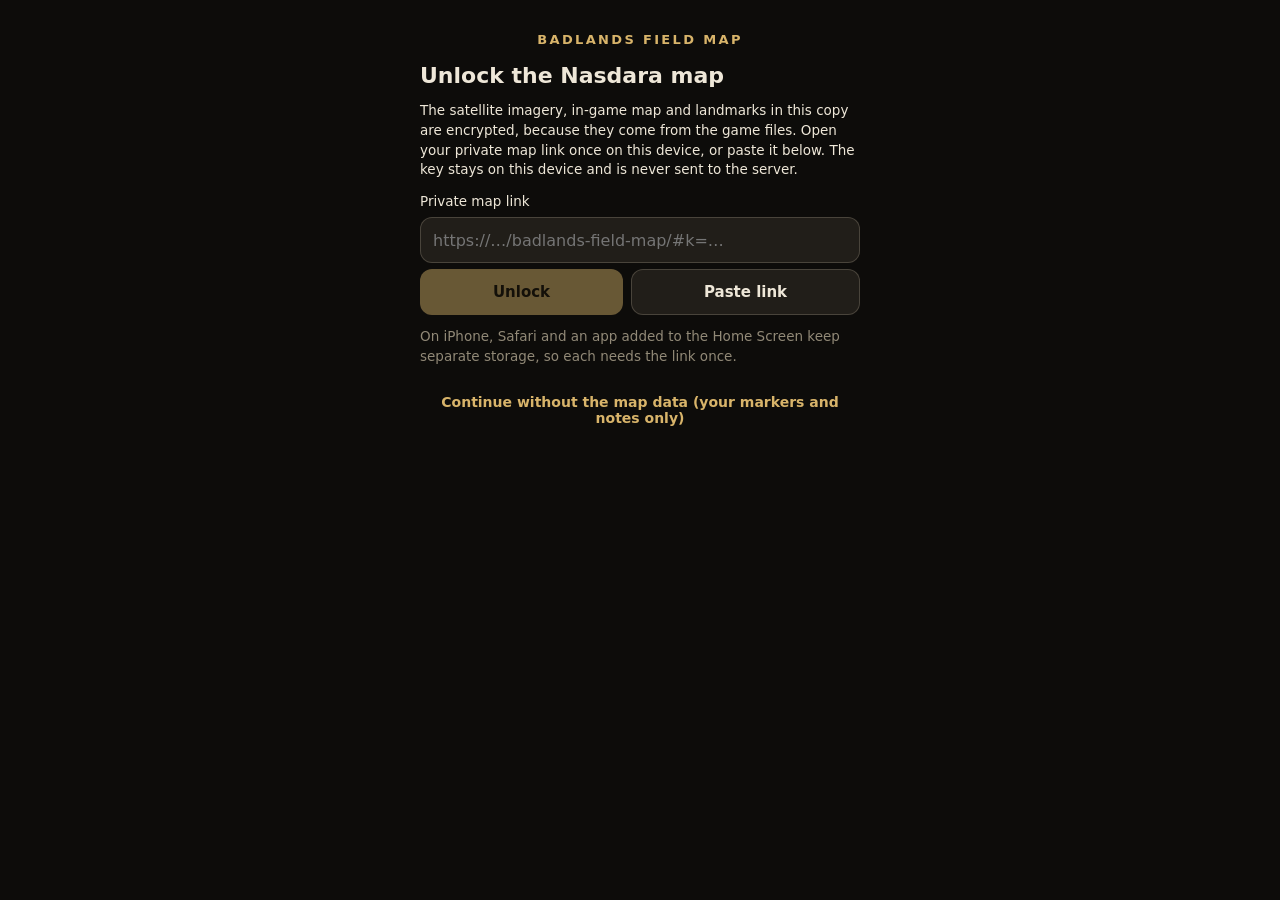
<file: badlands-field-map/index.html>
<!doctype html>
<html lang="en">
  <head>
    <meta charset="utf-8" />
    <meta name="viewport" content="width=device-width, initial-scale=1, viewport-fit=cover" />
    <meta name="color-scheme" content="dark" />
    <meta name="theme-color" content="#0d0c0a" />
    <meta name="description" content="Offline companion map for DayZ’s Nasdara terrain (Badlands). Unofficial fan tool." />
    <meta name="apple-mobile-web-app-capable" content="yes" />
    <meta name="mobile-web-app-capable" content="yes" />
    <meta name="apple-mobile-web-app-status-bar-style" content="black-translucent" />
    <meta name="apple-mobile-web-app-title" content="Field Map" />
    <link rel="manifest" href="./manifest.webmanifest" />
    <link rel="icon" type="image/png" href="./icons/favicon-64.png" />
    <link rel="apple-touch-icon" href="./icons/apple-touch-icon.png" />
    <title>Badlands Field Map</title>
    <script type="module" crossorigin src="./assets/index-CAaChaJO.js"></script>
    <link rel="stylesheet" crossorigin href="./assets/index-E78-S9Fx.css">
  </head>
  <body>
    <div id="app"></div>
    <noscript>Badlands Field Map needs JavaScript.</noscript>
  </body>
</html>
</file>
<file: badlands-field-map/assets/index-E78-S9Fx.css>
:root,:host{--ol-background-color: white;--ol-accent-background-color: #F5F5F5;--ol-subtle-background-color: rgba(128, 128, 128, .25);--ol-partial-background-color: rgba(255, 255, 255, .75);--ol-foreground-color: #333333;--ol-subtle-foreground-color: #666666;--ol-brand-color: #00AAFF}.ol-box{box-sizing:border-box;border-radius:2px;border:1.5px solid var(--ol-background-color);background-color:var(--ol-partial-background-color)}.ol-mouse-position{top:8px;right:8px;position:absolute}.ol-scale-line{background:var(--ol-partial-background-color);border-radius:4px;bottom:8px;left:8px;padding:2px;position:absolute}.ol-scale-line-inner{border:1px solid var(--ol-subtle-foreground-color);border-top:none;color:var(--ol-foreground-color);font-size:10px;text-align:center;margin:1px;will-change:contents,width;transition:all .25s}.ol-scale-bar{position:absolute;bottom:8px;left:8px}.ol-scale-bar-inner{display:flex}.ol-scale-step-marker{width:1px;height:15px;background-color:var(--ol-foreground-color);float:right;z-index:10}.ol-scale-step-text{position:absolute;bottom:-5px;font-size:10px;z-index:11;color:var(--ol-foreground-color);text-shadow:-1.5px 0 var(--ol-partial-background-color),0 1.5px var(--ol-partial-background-color),1.5px 0 var(--ol-partial-background-color),0 -1.5px var(--ol-partial-background-color)}.ol-scale-text{position:absolute;font-size:12px;text-align:center;bottom:25px;color:var(--ol-foreground-color);text-shadow:-1.5px 0 var(--ol-partial-background-color),0 1.5px var(--ol-partial-background-color),1.5px 0 var(--ol-partial-background-color),0 -1.5px var(--ol-partial-background-color)}.ol-scale-singlebar{position:relative;height:10px;z-index:9;box-sizing:border-box;border:1px solid var(--ol-foreground-color)}.ol-scale-singlebar-even{background-color:var(--ol-subtle-foreground-color)}.ol-scale-singlebar-odd{background-color:var(--ol-background-color)}.ol-unsupported{display:none}.ol-viewport,.ol-unselectable{-webkit-touch-callout:none;-webkit-user-select:none;-moz-user-select:none;user-select:none;-webkit-tap-highlight-color:transparent}.ol-viewport canvas{all:unset;overflow:hidden}.ol-viewport{touch-action:pan-x pan-y}.ol-selectable{-webkit-touch-callout:default;-webkit-user-select:text;-moz-user-select:text;user-select:text}.ol-grabbing{cursor:-webkit-grabbing;cursor:-moz-grabbing;cursor:grabbing}.ol-grab{cursor:move;cursor:-webkit-grab;cursor:-moz-grab;cursor:grab}.ol-control{position:absolute;background-color:var(--ol-subtle-background-color);border-radius:4px}.ol-zoom{top:.5em;left:.5em}.ol-rotate{top:.5em;right:.5em;transition:opacity .25s linear,visibility 0s linear}.ol-rotate.ol-hidden{opacity:0;visibility:hidden;transition:opacity .25s linear,visibility 0s linear .25s}.ol-zoom-extent{top:4.643em;left:.5em}.ol-full-screen{right:.5em;top:.5em}.ol-control button{display:block;margin:1px;padding:0;color:var(--ol-subtle-foreground-color);font-weight:700;text-decoration:none;font-size:inherit;text-align:center;height:1.375em;width:1.375em;line-height:.4em;background-color:var(--ol-background-color);border:none;border-radius:2px}.ol-control button::-moz-focus-inner{border:none;padding:0}.ol-zoom-extent button{line-height:1.4em}.ol-compass{display:block;font-weight:400;will-change:transform}.ol-touch .ol-control button{font-size:1.5em}.ol-touch .ol-zoom-extent{top:5.5em}.ol-control button:hover,.ol-control button:focus{text-decoration:none;outline:1px solid var(--ol-subtle-foreground-color);color:var(--ol-foreground-color)}.ol-zoom .ol-zoom-in{border-radius:2px 2px 0 0}.ol-zoom .ol-zoom-out{border-radius:0 0 2px 2px}.ol-attribution{text-align:right;bottom:.5em;right:.5em;max-width:calc(100% - 1.3em);display:flex;flex-flow:row-reverse;align-items:center}.ol-attribution a{color:var(--ol-subtle-foreground-color);text-decoration:none}.ol-attribution ul{margin:0;padding:1px .5em;color:var(--ol-foreground-color);text-shadow:0 0 2px var(--ol-background-color);font-size:12px}.ol-attribution li{display:inline;list-style:none}.ol-attribution li:not(:last-child):after{content:" "}.ol-attribution img{max-height:2em;max-width:inherit;vertical-align:middle}.ol-attribution button{flex-shrink:0}.ol-attribution.ol-collapsed ul{display:none}.ol-attribution:not(.ol-collapsed){background:var(--ol-partial-background-color)}.ol-attribution.ol-uncollapsible{bottom:0;right:0;border-radius:4px 0 0}.ol-attribution.ol-uncollapsible img{margin-top:-.2em;max-height:1.6em}.ol-attribution.ol-uncollapsible button{display:none}.ol-zoomslider{top:4.5em;left:.5em;height:200px}.ol-zoomslider button{position:relative;height:10px}.ol-touch .ol-zoomslider{top:5.5em}.ol-overviewmap{left:.5em;bottom:.5em}.ol-overviewmap.ol-uncollapsible{bottom:0;left:0;border-radius:0 4px 0 0}.ol-overviewmap .ol-overviewmap-map,.ol-overviewmap button{display:block}.ol-overviewmap .ol-overviewmap-map{border:1px solid var(--ol-subtle-foreground-color);height:150px;width:150px}.ol-overviewmap:not(.ol-collapsed) button{bottom:0;left:0;position:absolute}.ol-overviewmap.ol-collapsed .ol-overviewmap-map,.ol-overviewmap.ol-uncollapsible button{display:none}.ol-overviewmap:not(.ol-collapsed){background:var(--ol-subtle-background-color)}.ol-overviewmap-box{border:1.5px dotted var(--ol-subtle-foreground-color)}.ol-overviewmap .ol-overviewmap-box:hover{cursor:move}.ol-overviewmap .ol-viewport:hover{cursor:pointer}:root{color-scheme:dark;--bg: #0d0c0a;--map-land: #1f1c17;--surface: #181613;--surface-2: #211e19;--surface-3: #2b2721;--line: rgba(232, 220, 196, .1);--line-2: rgba(232, 220, 196, .2);--text: #eee7d8;--text-2: #bab09d;--text-3: #918977;--accent: #d8b46a;--accent-ink: #1b1508;--accent-soft: rgba(216, 180, 106, .15);--ok: #7bc58c;--warn: #e3c14e;--bad: #e5715f;--font-ui: -apple-system, BlinkMacSystemFont, "SF Pro Text", system-ui, "Segoe UI", Roboto, sans-serif;--font-mono: ui-monospace, "SF Mono", SFMono-Regular, Menlo, Consolas, monospace;--radius: 14px;--tap: 48px;--sat: env(safe-area-inset-top, 0px);--sab: env(safe-area-inset-bottom, 0px);--sal: env(safe-area-inset-left, 0px);--sar: env(safe-area-inset-right, 0px);--peek: 210px;--kb: 0px;--vvh: 100dvh;--pad-top: calc(var(--sat) + 58px);--pad-bottom: calc(var(--peek) + var(--sab));--pad-left: 0px;--label-scale: 1}*{box-sizing:border-box}html,body,#app{height:100%;margin:0;background:var(--bg);color:var(--text);font-family:var(--font-ui);font-size:16px;-webkit-text-size-adjust:100%;-webkit-tap-highlight-color:transparent}body{position:fixed;inset:0;overflow:hidden;overscroll-behavior:none}button,input,select,textarea{font:inherit;color:inherit}button{cursor:pointer}button,a,input,select,textarea,label,summary{touch-action:manipulation}:focus-visible{outline:2px solid var(--accent);outline-offset:2px}[hidden]{display:none!important}.mono{font-family:var(--font-mono);font-variant-numeric:tabular-nums}.sr-only{position:absolute;width:1px;height:1px;overflow:hidden;clip:rect(0 0 0 0);white-space:nowrap}.map{position:absolute;inset:0;background:var(--bg);-webkit-touch-callout:none;-webkit-user-select:none;user-select:none;touch-action:none}.map .ol-viewport{touch-action:none}.grid-canvas{position:absolute;inset:0;pointer-events:none;z-index:1}.ol-scale-line{position:static;background:#12100dcc;border-radius:8px;padding:4px 8px 5px;backdrop-filter:blur(6px);-webkit-backdrop-filter:blur(6px)}.ol-scale-line-inner{border:2px solid #e8dcc4;border-top:none;color:#e8dcc4;font:600 11px var(--font-mono);text-align:center}.scale-wrap{position:absolute;left:calc(var(--pad-left) + var(--sal) + 10px);bottom:calc(var(--pad-bottom) + 12px + var(--kb));z-index:3}.crosshair{position:absolute;left:calc(var(--pad-left) + (100% - var(--pad-left)) / 2);top:calc(var(--pad-top) + (100% - var(--pad-top) - var(--pad-bottom)) / 2);width:0;height:0;z-index:3;pointer-events:none}.crosshair svg{position:absolute;left:-15px;top:-15px;filter:drop-shadow(0 0 1.5px rgba(0,0,0,.9))}.readout{position:absolute;top:20px;left:50%;transform:translate(-50%);pointer-events:auto;display:flex;gap:6px;align-items:center;white-space:nowrap;padding:5px 10px;border-radius:999px;border:1px solid var(--line-2);background:#12100ddb;backdrop-filter:blur(8px);-webkit-backdrop-filter:blur(8px);font:600 12.5px var(--font-mono);color:var(--text);min-height:36px}.readout .sep{color:var(--text-3)}.readout .unv{color:var(--warn);font-family:var(--font-ui);font-size:11px;font-weight:600}.topbar{position:absolute;top:calc(var(--sat) + 8px);left:calc(var(--pad-left) + var(--sal) + 10px);right:calc(var(--sar) + 10px);display:flex;gap:8px;align-items:center;z-index:5;pointer-events:none}.topbar>*{pointer-events:auto}.chip-btn{display:inline-flex;align-items:center;gap:7px;min-height:40px;padding:0 13px;border-radius:999px;border:1px solid var(--line-2);background:#181613e0;backdrop-filter:blur(10px);-webkit-backdrop-filter:blur(10px);font-size:14px;font-weight:600;max-width:52vw}.chip-btn .txt{overflow:hidden;text-overflow:ellipsis;white-space:nowrap}.dot{width:8px;height:8px;border-radius:50%;background:var(--accent);flex:none}.dot.warn{background:var(--warn)}.dot.bad{background:var(--bad)}.dot.ok{background:var(--ok)}.spacer{flex:1}.north{width:40px;height:40px;border-radius:50%;border:1px solid var(--line-2);background:#181613e0;display:grid;place-items:center;font:800 11px var(--font-ui);color:var(--text);backdrop-filter:blur(10px);-webkit-backdrop-filter:blur(10px)}.fabs{position:absolute;right:calc(var(--sar) + 10px);bottom:calc(var(--pad-bottom) + 14px + var(--kb));display:flex;flex-direction:column;gap:10px;z-index:5}.fab{width:52px;height:52px;border-radius:16px;border:1px solid var(--line-2);background:#1a1814eb;backdrop-filter:blur(10px);-webkit-backdrop-filter:blur(10px);display:grid;place-items:center;color:var(--text);box-shadow:0 6px 18px #00000059}.fab.primary{background:var(--accent);color:var(--accent-ink);border-color:transparent}.fab.on{border-color:var(--accent);color:var(--accent)}.fab:active{transform:scale(.96)}.modebar{position:absolute;left:calc(var(--pad-left) + var(--sal) + 10px);right:calc(var(--sar) + 72px);bottom:calc(var(--pad-bottom) + 14px + var(--kb));z-index:6;display:flex;gap:8px;flex-wrap:wrap}.sheet{position:absolute;left:0;right:0;bottom:var(--kb);z-index:10;background:var(--surface);border-top-left-radius:20px;border-top-right-radius:20px;border:1px solid var(--line);border-bottom:none;box-shadow:0 -10px 30px #00000073;display:flex;flex-direction:column;height:calc(var(--peek) + var(--sab));transition:height .24s cubic-bezier(.2,.8,.2,1);padding-left:var(--sal);padding-right:var(--sar);overscroll-behavior:contain;touch-action:pan-y}.sheet.half{height:min(calc(var(--vvh) * .56),calc(var(--vvh) - var(--sat) - 70px))}.sheet.full{height:calc(var(--vvh) - var(--sat) - 8px)}.sheet.dragging{transition:none}.sheet-grip{flex:none;width:100%;height:36px;padding:0;border:0;background:transparent;display:grid;place-items:center;touch-action:none}.sheet-grip:before{content:"";width:40px;height:5px;border-radius:3px;background:var(--line-2)}.sheet-head{flex:none;padding:0 16px 10px;touch-action:none}.sheet-body{flex:1;min-height:0;overflow-y:auto;-webkit-overflow-scrolling:touch;overscroll-behavior:contain;padding:0 16px calc(16px + var(--sab));touch-action:pan-y}@media(orientation:landscape)and (max-height:600px),(min-width:900px){:root{--pad-top: calc(var(--sat) + 58px);--pad-bottom: var(--sab);--pad-left: calc(min(380px, 44vw) + var(--sal) + 16px)}.sheet,.sheet.half,.sheet.full{left:calc(var(--sal) + 8px);right:auto;top:calc(var(--sat) + 8px);bottom:calc(8px + var(--kb));width:min(380px,44vw);height:auto;border-radius:18px;border:1px solid var(--line);padding-left:0;padding-right:0}.sheet .sheet-grip{display:none}.sheet-head{padding-top:12px}.fabs,.modebar{bottom:calc(var(--sab) + 14px + var(--kb))}.scale-wrap{bottom:calc(var(--sab) + 12px)}}.search{display:flex;align-items:center;gap:8px;height:50px;border-radius:14px;background:var(--surface-2);border:1px solid var(--line);padding:0 6px 0 12px}.search input{flex:1;min-width:0;border:0;background:transparent;outline:none;font-size:17px;height:100%}.search input::-webkit-search-cancel-button,.search input::-webkit-search-decoration{-webkit-appearance:none;appearance:none}.search input::placeholder{color:var(--text-3)}.fmt{flex:none;height:36px;border-radius:10px;border:1px solid var(--line-2);background:var(--surface-3);padding:0 10px;font-size:13px;font-weight:650;color:var(--text-2)}.icon-btn{flex:none;width:40px;height:40px;border-radius:10px;border:0;background:transparent;display:grid;place-items:center;color:var(--text-2)}.quick{display:flex;gap:8px;overflow-x:auto;margin-top:10px;padding-bottom:2px;scrollbar-width:none;touch-action:pan-x}.quick::-webkit-scrollbar{display:none}.qchip{flex:none;display:inline-flex;align-items:center;gap:6px;height:40px;padding:0 13px;border-radius:12px;border:1px solid var(--line);background:var(--surface-2);font-size:14px;font-weight:600;white-space:nowrap}.qchip .sw{width:22px;height:22px;border-radius:50%;display:grid;place-items:center;color:#16130f}.btn{display:inline-flex;align-items:center;justify-content:center;gap:8px;min-height:46px;padding:0 16px;border-radius:12px;border:1px solid var(--line-2);background:var(--surface-2);font-weight:650;font-size:15px}.btn.primary{background:var(--accent);color:var(--accent-ink);border-color:transparent}.btn.danger{color:var(--bad);border-color:#e5715f66}.btn.ghost{background:transparent}.btn:disabled{opacity:.45}.btn.sm{min-height:38px;padding:0 12px;font-size:14px}.btn-row{display:flex;gap:8px;flex-wrap:wrap}.btn-row>.btn{flex:1 1 auto}.btn.tool-on{background:var(--accent-soft);border-color:var(--accent);color:var(--accent)}.h1{font-size:21px;font-weight:750;letter-spacing:-.01em;line-height:1.2;margin:0;text-wrap:balance}.h2{font-size:12.5px;font-weight:700;letter-spacing:.07em;text-transform:uppercase;color:var(--text-3);margin:20px 0 8px}.muted{color:var(--text-2)}.faint{color:var(--text-3)}.small{font-size:13.5px;line-height:1.45}p{line-height:1.5;margin:8px 0}a{color:var(--accent)}.head-row{display:flex;align-items:center;gap:10px;min-height:44px}.head-row .h1{flex:1;min-width:0}.badge-ico{flex:none;width:38px;height:38px;border-radius:50%;display:grid;place-items:center;color:#16130f}.badge-ico.pin{border-radius:50% 50% 50% 4px;transform:rotate(-45deg)}.badge-ico.pin svg{transform:rotate(45deg)}.list{display:flex;flex-direction:column;border-radius:var(--radius);background:var(--surface-2);border:1px solid var(--line);overflow:hidden}.row{display:flex;align-items:center;gap:12px;min-height:56px;padding:8px 12px;border:0;border-bottom:1px solid var(--line);background:transparent;text-align:left;width:100%}.row:last-child{border-bottom:0}.row:active{background:var(--surface-3)}.row .main{flex:1;min-width:0}.row .title{font-weight:650;font-size:15.5px;overflow:hidden;text-overflow:ellipsis;white-space:nowrap}.row .sub{font-size:13px;color:var(--text-2);margin-top:2px;overflow:hidden;text-overflow:ellipsis;white-space:nowrap}.row .end{flex:none;text-align:right;font-size:13px;color:var(--text-2)}.row .ico{flex:none;width:32px;height:32px;border-radius:50%;display:grid;place-items:center;color:#16130f}.tag{display:inline-flex;align-items:center;gap:5px;height:24px;padding:0 9px;border-radius:999px;font-size:12px;font-weight:700;background:var(--surface-3);color:var(--text-2);border:1px solid var(--line);white-space:nowrap}.tag.ok{color:var(--ok);border-color:#7bc58c59}.tag.warn{color:var(--warn);border-color:#e3c14e59}.tag.bad{color:var(--bad);border-color:#e5715f66}.tag.accent{color:var(--accent);border-color:#d8b46a66}.tags{display:flex;gap:6px;flex-wrap:wrap}.coord{display:grid;grid-template-columns:auto 1fr auto;gap:6px 12px;align-items:center;padding:12px;border-radius:var(--radius);background:var(--surface-2);border:1px solid var(--line)}.coord .k{font-size:12px;font-weight:700;letter-spacing:.06em;text-transform:uppercase;color:var(--text-3)}.coord .v{font:650 16px var(--font-mono);font-variant-numeric:tabular-nums;min-width:0;overflow-wrap:anywhere}.coord .v small{font:500 12px var(--font-ui);color:var(--text-3);margin-left:6px}.kv{display:grid;grid-template-columns:minmax(96px,auto) 1fr;gap:8px 14px;font-size:14.5px}.kv dt{color:var(--text-3)}.kv dd{margin:0;min-width:0;overflow-wrap:anywhere}.field{display:flex;flex-direction:column;gap:6px;margin-bottom:14px}.field label,.field .lbl{font-size:13px;font-weight:650;color:var(--text-2)}.input,textarea.input,select.input{width:100%;min-height:46px;border-radius:12px;border:1px solid var(--line-2);background:var(--surface-2);padding:10px 12px;font-size:16px;outline:none}textarea.input{min-height:92px;resize:vertical;line-height:1.45}.input:focus{border-color:var(--accent)}.seg{display:flex;gap:4px;padding:4px;border-radius:12px;background:var(--surface-2);border:1px solid var(--line)}.seg button{flex:1;min-height:38px;border:0;border-radius:9px;background:transparent;font-weight:650;font-size:14px;color:var(--text-2)}.seg button[aria-pressed=true]{background:var(--surface-3);color:var(--text);box-shadow:inset 0 0 0 1px var(--line-2)}.grid-pick{display:grid;grid-template-columns:repeat(auto-fill,minmax(84px,1fr));gap:8px}.pick{display:flex;flex-direction:column;align-items:center;gap:6px;padding:10px 4px;border-radius:12px;border:1px solid var(--line);background:var(--surface-2);font-size:12.5px;font-weight:600}.pick[aria-pressed=true]{border-color:var(--accent);background:var(--accent-soft)}.swatches{display:flex;gap:10px;flex-wrap:wrap}.swatch{width:36px;height:36px;border-radius:50%;border:2px solid transparent;box-shadow:inset 0 0 0 2px #00000059}.swatch[aria-pressed=true]{border-color:var(--text)}.toggle{display:flex;align-items:center;justify-content:space-between;gap:12px;min-height:52px;padding:6px 12px;border-bottom:1px solid var(--line)}.toggle:last-child{border-bottom:0}.toggle .main{flex:1;min-width:0}.switch{position:relative;width:50px;height:30px;flex:none;border-radius:999px;border:0;background:var(--surface-3);box-shadow:inset 0 0 0 1px var(--line-2)}.switch:after{content:"";position:absolute;top:3px;left:3px;width:24px;height:24px;border-radius:50%;background:#cfc6b4;transition:transform .18s}.switch[aria-checked=true]{background:var(--accent)}.switch[aria-checked=true]:after{transform:translate(20px);background:#1b1508}input[type=range]{width:100%;accent-color:var(--accent);height:32px}.note{border-radius:12px;padding:11px 12px;background:var(--surface-2);border:1px solid var(--line);font-size:13.5px;line-height:1.45;color:var(--text-2)}.note.warn{border-color:#e3c14e59;background:#e3c14e12;color:#e9dcae}.note.bad{border-color:#e5715f66;background:#e5715f14;color:#f0c3ba}.note strong{color:var(--text)}.stack{display:flex;flex-direction:column;gap:12px}.toasts{position:absolute;left:50%;transform:translate(-50%);top:calc(var(--sat) + 56px);z-index:40;display:flex;flex-direction:column;gap:8px;width:min(92vw,440px);pointer-events:none}.toast{pointer-events:auto;display:flex;align-items:center;gap:10px;padding:11px 12px 11px 14px;border-radius:14px;background:#24211cf7;border:1px solid var(--line-2);box-shadow:0 10px 30px #00000080;font-size:14.5px;font-weight:600}.toast .msg{flex:1}.toast.error{border-color:#e5715f99}.toast .act{border:0;background:var(--surface-3);border-radius:9px;min-height:34px;padding:0 12px;font-weight:700;color:var(--accent)}.empty{padding:18px 4px;color:var(--text-2);font-size:14.5px;line-height:1.5}.legend{display:flex;gap:10px;flex-wrap:wrap;font-size:12.5px;color:var(--text-2)}.legend i{display:inline-block;width:12px;height:12px;border-radius:3px;margin-right:5px;vertical-align:-2px}.boot{position:absolute;inset:0;display:grid;place-items:center;text-align:center;padding:24px;z-index:50;background:var(--bg)}.wordmark{font-weight:800;letter-spacing:.18em;text-transform:uppercase;font-size:13px;color:var(--accent)}@media(prefers-reduced-motion:reduce){.sheet,.switch:after{transition:none}}.app{position:fixed;inset:0;overflow:hidden}.round-btn{flex:none;width:44px;height:44px;border-radius:50%;border:1px solid var(--line-2);background:#181613e0;backdrop-filter:blur(10px);-webkit-backdrop-filter:blur(10px);display:grid;place-items:center;color:var(--text)}.round-btn:active,.chip-btn:active{transform:scale(.96)}.warn-chip{color:var(--bad);border-color:#e5715f80}.north{flex-direction:column;gap:0;line-height:1;width:52px;height:40px;border-radius:14px;align-self:center}.fab.sm-fab{width:52px;height:44px;border-radius:14px}.tools-wrap{position:relative}.tools-menu{position:absolute;right:62px;bottom:0;min-width:210px;display:flex;flex-direction:column;padding:6px;border-radius:16px;background:#1e1b17fa;border:1px solid var(--line-2);box-shadow:0 12px 30px #00000080}.tools-menu button{display:flex;align-items:center;gap:12px;min-height:48px;padding:0 12px;border:0;border-radius:11px;background:transparent;font-weight:650;font-size:15px;text-align:left}.tools-menu button:active{background:var(--surface-3)}.here-btn{position:absolute;top:66px;left:50%;transform:translate(-50%);pointer-events:auto;white-space:nowrap;min-height:44px;padding:0 16px;border-radius:999px;border:0;background:var(--accent);color:var(--accent-ink);font-weight:750;font-size:15px;box-shadow:0 6px 18px #00000073}.modebar{align-items:center;padding:8px 8px 8px 14px;border-radius:16px;background:#1e1b17f7;border:1px solid var(--line-2);box-shadow:0 10px 26px #00000073;bottom:auto;top:calc(var(--pad-top) + 4px);right:calc(var(--sar) + 10px)}.mode-text{flex:1 1 180px;font-size:14px;line-height:1.35;color:var(--text-2)}.mode-text strong{color:var(--text)}@media(orientation:landscape)and (max-height:600px){.fabs{flex-direction:row;align-items:flex-end}.tools-menu{right:0;bottom:62px}}.stack.tight{gap:6px}.grow{flex:1;min-width:0}.h2-row{display:flex;align-items:baseline;justify-content:space-between;gap:8px}.h2-row .h2{margin-bottom:8px}.link-btn{border:0;background:transparent;color:var(--accent);font-weight:650;font-size:14px;padding:8px 2px;min-height:36px;text-align:left}.u{text-decoration:underline;text-underline-offset:3px;color:var(--text)}.note-btn{text-align:left;width:100%;display:block;font:inherit;font-size:13.5px}.err{color:var(--bad)}.warn-text{color:var(--warn)}.clamp{overflow:hidden;text-overflow:ellipsis;white-space:nowrap}.title-sm{font-weight:650;font-size:15px;line-height:1.35}.card{display:flex;flex-direction:column;gap:6px;padding:12px;border-radius:var(--radius);background:var(--surface-2);border:1px solid var(--line)}.card-row{display:flex;align-items:center;gap:12px;width:100%;padding:12px;border-radius:var(--radius);background:var(--surface-2);border:1px solid var(--line);text-align:left;margin-top:4px}.card-row .main{flex:1;min-width:0}.card-row .title{font-weight:650}.card-row .sub{font-size:13px;color:var(--text-2);margin-top:2px}.src{padding:8px 0;border-bottom:1px solid var(--line)}.src:last-child{border-bottom:0}.input-row{display:flex;gap:8px;align-items:center}.input-row .input{flex:1;min-width:0}.confirm-row{display:flex;gap:8px;flex-wrap:wrap}.confirm-row>.btn{flex:1 1 auto}.check-row{display:flex;align-items:center;gap:12px;min-height:48px;font-size:15px}.check-row input{width:22px;height:22px;accent-color:var(--accent)}.form .field{margin-bottom:4px}.sticky-actions{position:sticky;bottom:calc(-16px - var(--sab));padding:10px 0 calc(10px + var(--sab));margin-bottom:calc(-16px - var(--sab));background:linear-gradient(to top,var(--surface) 75%,transparent);z-index:2}.kinds{grid-template-columns:repeat(auto-fill,minmax(76px,1fr))}.pick .ico{width:30px;height:30px;border-radius:50%;display:grid;place-items:center}.ico.pin,.pick .ico.pin{border-radius:50% 50% 50% 4px}.icon-swatch{display:grid;place-items:center;background:var(--surface-3);color:var(--text);box-shadow:inset 0 0 0 1px var(--line-2)}.icon-swatch[aria-pressed=true]{border-color:var(--accent);color:var(--accent)}.plain{border:0;background:transparent;text-align:left;padding:0}.quick.wrap{flex-wrap:wrap;overflow:visible;margin-top:0}.ref-line{display:flex;align-items:center;gap:8px;padding:8px 12px;border-radius:12px;background:var(--surface-2);border:1px solid var(--line);color:var(--text-2)}.ref-line .small{flex:1}.dist-line{display:flex;align-items:baseline;flex-wrap:wrap;gap:4px 12px}.dist-line .mono{font-size:19px;font-weight:700}.action-grid{display:grid;grid-template-columns:repeat(auto-fill,minmax(72px,1fr));gap:8px}.action-grid .act{display:flex;flex-direction:column;align-items:center;justify-content:center;gap:4px;min-height:64px;border-radius:14px;border:1px solid var(--line);background:var(--surface-2);font-size:12.5px;font-weight:650;color:var(--text)}.action-grid .act[aria-pressed=true]{color:var(--accent);border-color:#d8b46a80}.action-grid .act:active{background:var(--surface-3)}.notes,.notes-text{margin:0;font-size:14.5px;line-height:1.5;color:var(--text-2)}.notes{padding-left:18px}.notes li+li{margin-top:4px}.notes-text{white-space:pre-wrap;overflow-wrap:anywhere}.water{display:flex;flex-direction:column;gap:10px;padding:12px;border-radius:var(--radius);border:1px solid rgba(95,184,214,.35);background:#5fb8d60f}.water-grid{display:grid;grid-template-columns:1fr;gap:10px;font-size:14.5px}.water-grid .k{font-size:11.5px;font-weight:700;letter-spacing:.07em;text-transform:uppercase;color:var(--text-3);margin-bottom:2px}.history summary,.paste summary,.cov summary{cursor:pointer;min-height:40px;display:flex;align-items:center;gap:10px;color:var(--text-2);font-size:14px}.history ul{list-style:none;padding:0;margin:4px 0 0}.history li{display:flex;align-items:center;gap:10px;flex-wrap:wrap;padding:4px 0;border-top:1px solid var(--line)}.paste{margin-top:6px}.paste .input{margin:6px 0}.cov{border-radius:12px;background:var(--surface-2);border:1px solid var(--line);padding:0 12px}.cov[open]{padding-bottom:12px}.cov summary{list-style:none;color:var(--text);font-weight:600}.cov summary::-webkit-details-marker{display:none}.steps{margin:0;padding-left:20px;font-size:14.5px;line-height:1.5;color:var(--text-2)}.steps li+li{margin-top:6px}.tool-stats{display:flex;align-items:baseline;flex-wrap:wrap;gap:4px 14px}.tool-stats .big{font-size:24px;font-weight:750;color:var(--text)}.wps{list-style:none;margin:0;padding:0;display:flex;flex-direction:column;border-radius:var(--radius);background:var(--surface-2);border:1px solid var(--line)}.wps li{display:flex;align-items:center;gap:10px;min-height:52px;padding:4px 6px 4px 12px;border-bottom:1px solid var(--line)}.wps li:last-child{border-bottom:0}.wps .n{flex:none;width:26px;height:26px;border-radius:50%;display:grid;place-items:center;background:var(--accent);color:var(--accent-ink);font:750 13px var(--font-ui)}.wp-main{flex:1;min-width:0;display:flex;flex-direction:column;gap:2px;border:0;background:transparent;text-align:left;padding:6px 0}.wp-tools{display:flex;flex:none}.progress{position:relative;height:40px;border-radius:12px;background:var(--surface-2);border:1px solid var(--line);overflow:hidden;display:flex;align-items:center;padding:0 12px}.progress .bar{position:absolute;left:0;top:0;bottom:0;background:var(--accent-soft);transition:width .2s}.progress span{position:relative}.file-btn{position:relative;overflow:hidden}.file-btn input{position:absolute;inset:0;opacity:0;font-size:0;cursor:pointer}table.preview{width:100%;border-collapse:collapse;font-size:13.5px}table.preview th,table.preview td{padding:6px 4px;border-bottom:1px solid var(--line);text-align:right;font-variant-numeric:tabular-nums}table.preview th:first-child{text-align:left;font-weight:600;color:var(--text-2)}table.preview thead th{color:var(--text-3);font-weight:650;font-size:12px}.install{display:flex;flex-direction:column;gap:4px}.recovery{position:fixed;inset:0;overflow-y:auto;padding:calc(var(--sat) + 24px) max(20px,var(--sar)) calc(var(--sab) + 24px) max(20px,var(--sal));display:flex;flex-direction:column;gap:14px;background:var(--bg);max-width:560px;margin:0 auto}.qchip.locate-chip{border-color:#d8b46a73;background:var(--accent-soft);color:var(--text)}.locate-add{display:grid;grid-template-columns:repeat(3,minmax(0,1fr));gap:8px}.locate-add.text-only{grid-template-columns:1fr}.locate-add .btn{flex-direction:column;gap:4px;min-height:72px;padding:8px 6px;font-size:14px;text-align:center}.locate-add.text-only .btn{flex-direction:row;min-height:52px}.composer{display:flex;flex-direction:column;gap:8px}textarea.input{min-height:92px;padding:10px 12px;line-height:1.45;resize:vertical;font:inherit;font-size:16px}.analyze-bar{display:flex;gap:8px;align-items:center;position:sticky;bottom:0;z-index:2;padding:8px 0;background:linear-gradient(to bottom,transparent,var(--surface) 30%)}.analyze-bar .btn.grow{flex:1;min-height:52px;font-size:16px}.analyze-state{flex:1;min-width:0;display:flex;align-items:center;gap:10px;min-height:52px;padding:0 12px;border-radius:12px;background:var(--surface-2);border:1px solid var(--line-2);font-size:14px;color:var(--text-2)}.spinner{flex:none;width:20px;height:20px;border-radius:50%;border:2.5px solid var(--line-2);border-top-color:var(--accent);animation:spin .9s linear infinite}@keyframes spin{to{transform:rotate(360deg)}}@media(prefers-reduced-motion:reduce){.spinner{animation-duration:3s}}.evidence{display:flex;flex-direction:column;gap:8px}.ev{border-radius:12px;background:var(--surface-2);border:1px solid var(--line);overflow:hidden}.ev.failed{border-color:#e5715f66}.ev-head{display:flex;align-items:center;gap:12px;width:100%;min-height:64px;padding:8px 10px;border:0;background:transparent;text-align:left}.ev-thumb{flex:none;width:56px;height:56px;border-radius:8px;object-fit:cover;background:var(--surface-3)}.note-thumb{display:grid;place-items:center;color:var(--text-2)}.ev-main{flex:1;min-width:0;display:flex;flex-direction:column;gap:2px}.ev-title{font-weight:600;font-size:14.5px;line-height:1.35;display:-webkit-box;-webkit-line-clamp:2;-webkit-box-orient:vertical;overflow:hidden}.ev-sub{font-size:12.5px;color:var(--text-3)}.ev.failed .ev-sub{color:var(--bad)}.ev-body{padding:0 12px 12px;display:flex;flex-direction:column;gap:8px}.obs-mini{margin:0;padding-left:18px;font-size:13.5px;line-height:1.5;color:var(--text-2)}.obs-mini li.off{text-decoration:line-through;color:var(--text-3)}.results{display:flex;flex-direction:column;gap:10px}.results>.h2{margin-bottom:0}.question{display:flex;flex-direction:column;gap:6px;padding:12px;border-radius:var(--radius);border:1px solid rgba(216,180,106,.35);background:var(--accent-soft)}.question .quick{margin-top:4px}.question .qchip:disabled{opacity:.5}.gps-input{flex:1 1 100%}.gps-input .input{max-width:88px;text-align:center;font-size:17px}.cand{display:flex;flex-direction:column;gap:8px;padding:12px;border-radius:var(--radius);background:var(--surface-2);border:1px solid var(--line);scroll-margin:12px}.cand.focused{border-color:#f9eed473}.cand.confirmed{border-color:var(--ok)}.cand-head{display:flex;align-items:center;gap:10px}.cand-rank{flex:none;width:30px;height:30px;border-radius:50%;display:grid;place-items:center;font-weight:800;font-size:14px;color:#14120f;box-shadow:inset 0 0 0 2px #00000059}.clues{list-style:none;margin:0;padding:0;display:flex;flex-direction:column;gap:4px;font-size:13.5px;line-height:1.4}.clues li{display:flex;gap:8px;color:var(--text-2)}.clues .mark{flex:none;width:18px;height:18px;margin-top:1px;border-radius:50%;display:grid;place-items:center;font-size:11px;font-weight:800}.clues .yes .mark{background:#7bc58c33;color:var(--ok)}.clues .no .mark{background:#e5715f33;color:var(--bad)}.clues .unk .mark{background:var(--surface-3);color:var(--text-3)}.clues .no{color:#f0c3ba}.cand-actions{display:grid;grid-template-columns:repeat(2,minmax(0,1fr));gap:6px}.cand-actions .btn{font-size:13.5px;padding:0 8px}.confirm-box{display:flex;flex-direction:column;gap:2px;padding:4px 12px 12px;border-radius:12px;background:var(--surface-3)}.obs-panel .list{margin-top:4px}.obs-panel .h2{margin-top:12px}.toggle.off .title{text-decoration:line-through;color:var(--text-3)}.toggle .title{font-weight:600;font-size:14.5px}.toggle .sub{color:var(--text-3)}.minimap{display:block;width:100%;border-radius:10px;background:#1e1b16;border:1px solid var(--line)}.locate-bar{max-width:420px}.editor-box{width:100%;display:flex;justify-content:center}.editor-stage{position:relative;touch-action:none;user-select:none;-webkit-user-select:none}.editor-stage canvas{display:block;border-radius:6px}.editor-quad{position:absolute;inset:0;pointer-events:none}.editor-quad polygon{fill:#d8b46a1f;stroke:var(--accent);stroke-width:2}.editor-handle{position:absolute;width:44px;height:44px;margin:-22px 0 0 -22px;border-radius:50%;border:0;background:transparent;touch-action:none}.editor-handle:after{content:"";position:absolute;inset:12px;border-radius:50%;background:var(--accent);border:2px solid #14120f;box-shadow:0 0 0 3px #d8b46a4d}.row .sub.wrap-sub{white-space:normal;line-height:1.4}.qchip.on{border-color:var(--accent);background:var(--accent-soft)}.next-check{margin:0;padding:8px 10px;border-radius:10px;background:var(--accent-soft);color:var(--text)}.imagery-notice{max-width:420px}.home-actions{display:grid;grid-template-columns:minmax(0,1.45fr) minmax(0,1fr);gap:8px;margin-top:8px}.act-btn{display:flex;align-items:center;justify-content:center;gap:8px;min-height:46px;padding:0 12px;border-radius:13px;border:1px solid var(--line-2);background:var(--surface-2);color:var(--text);font-size:15px;font-weight:700;line-height:1.15;text-align:center}.act-btn span{min-width:0}.act-btn.act-photo{background:var(--accent);border-color:var(--accent);color:var(--accent-ink)}.act-btn:active{transform:scale(.98)}.nearest-row{display:grid;grid-template-columns:repeat(4,minmax(0,1fr));gap:6px;margin-top:8px}.near-btn{display:flex;align-items:center;gap:6px;min-height:46px;padding:3px 6px;border-radius:12px;border:1px solid var(--line);background:var(--surface-2);color:var(--text);text-align:left}.near-btn .sw{flex:none;width:24px;height:24px;border-radius:50%;display:grid;place-items:center}.near-text{display:flex;flex-direction:column;min-width:0}.near-kicker{font-size:10.5px;font-weight:700;letter-spacing:.04em;text-transform:uppercase;color:var(--text-3)}.near-label{font-size:13.5px;font-weight:700;line-height:1.15;overflow-wrap:anywhere}@media(max-width:380px){.near-btn .sw{display:none}.act-btn{font-size:14px}}.boot-card{width:min(440px,100%);display:flex;flex-direction:column;gap:12px;align-items:stretch;text-align:center}.boot-progress{height:6px;border-radius:3px;background:var(--surface-3);overflow:hidden}.boot-progress span{display:block;height:100%;background:var(--accent);border-radius:3px;transition:width .2s ease}.boot-progress span.indeterminate{width:35%;animation:bfm-indeterminate 1.2s ease-in-out infinite}@keyframes bfm-indeterminate{0%{transform:translate(-100%)}to{transform:translate(290%)}}.boot.gate{overflow-y:auto;place-items:start center;padding:calc(var(--sat) + 32px) max(16px,var(--sar)) calc(var(--sab) + 24px) max(16px,var(--sal))}.gate-card{text-align:left}.gate-card .wordmark{text-align:center}.gate-title{font-size:22px;line-height:1.2;margin:4px 0 0}.gate-card p{margin:0;line-height:1.45}.gate-skip{margin-top:8px;text-align:center}.data-banner{max-width:460px;border-color:#e3c14e80}.ev-grid{display:grid;grid-template-columns:repeat(auto-fill,minmax(96px,1fr));gap:8px}.ev-card{position:relative;border-radius:12px;overflow:hidden;border:1px solid var(--line);background:var(--surface-2)}.ev-card.open{border-color:var(--accent)}.ev-card.failed{border-color:#e5715f99}.ev-card-main{display:block;width:100%;aspect-ratio:4 / 3;padding:0;border:0;background:#1e1b16;position:relative}.ev-card-main img{width:100%;height:100%;object-fit:cover;display:block}.ev-card-main .note-thumb{width:100%;height:100%;display:grid;place-items:center}.ev-badge{position:absolute;left:6px;bottom:6px;padding:2px 7px;border-radius:8px;font-size:11.5px;font-weight:700;background:#0e0c0ad1;color:var(--text)}.ev-badge.done{color:var(--ok)}.ev-badge.failed{color:var(--bad)}.ev-remove{position:absolute;top:4px;right:4px;width:32px;height:32px;border-radius:50%;border:1px solid var(--line-2);background:#0e0c0ad1;color:var(--text);display:grid;place-items:center;padding:0}.ev-body.card{margin-top:8px}.locate-add .btn{padding:0 8px;font-size:14.5px;line-height:1.15;text-align:center}
</file>
